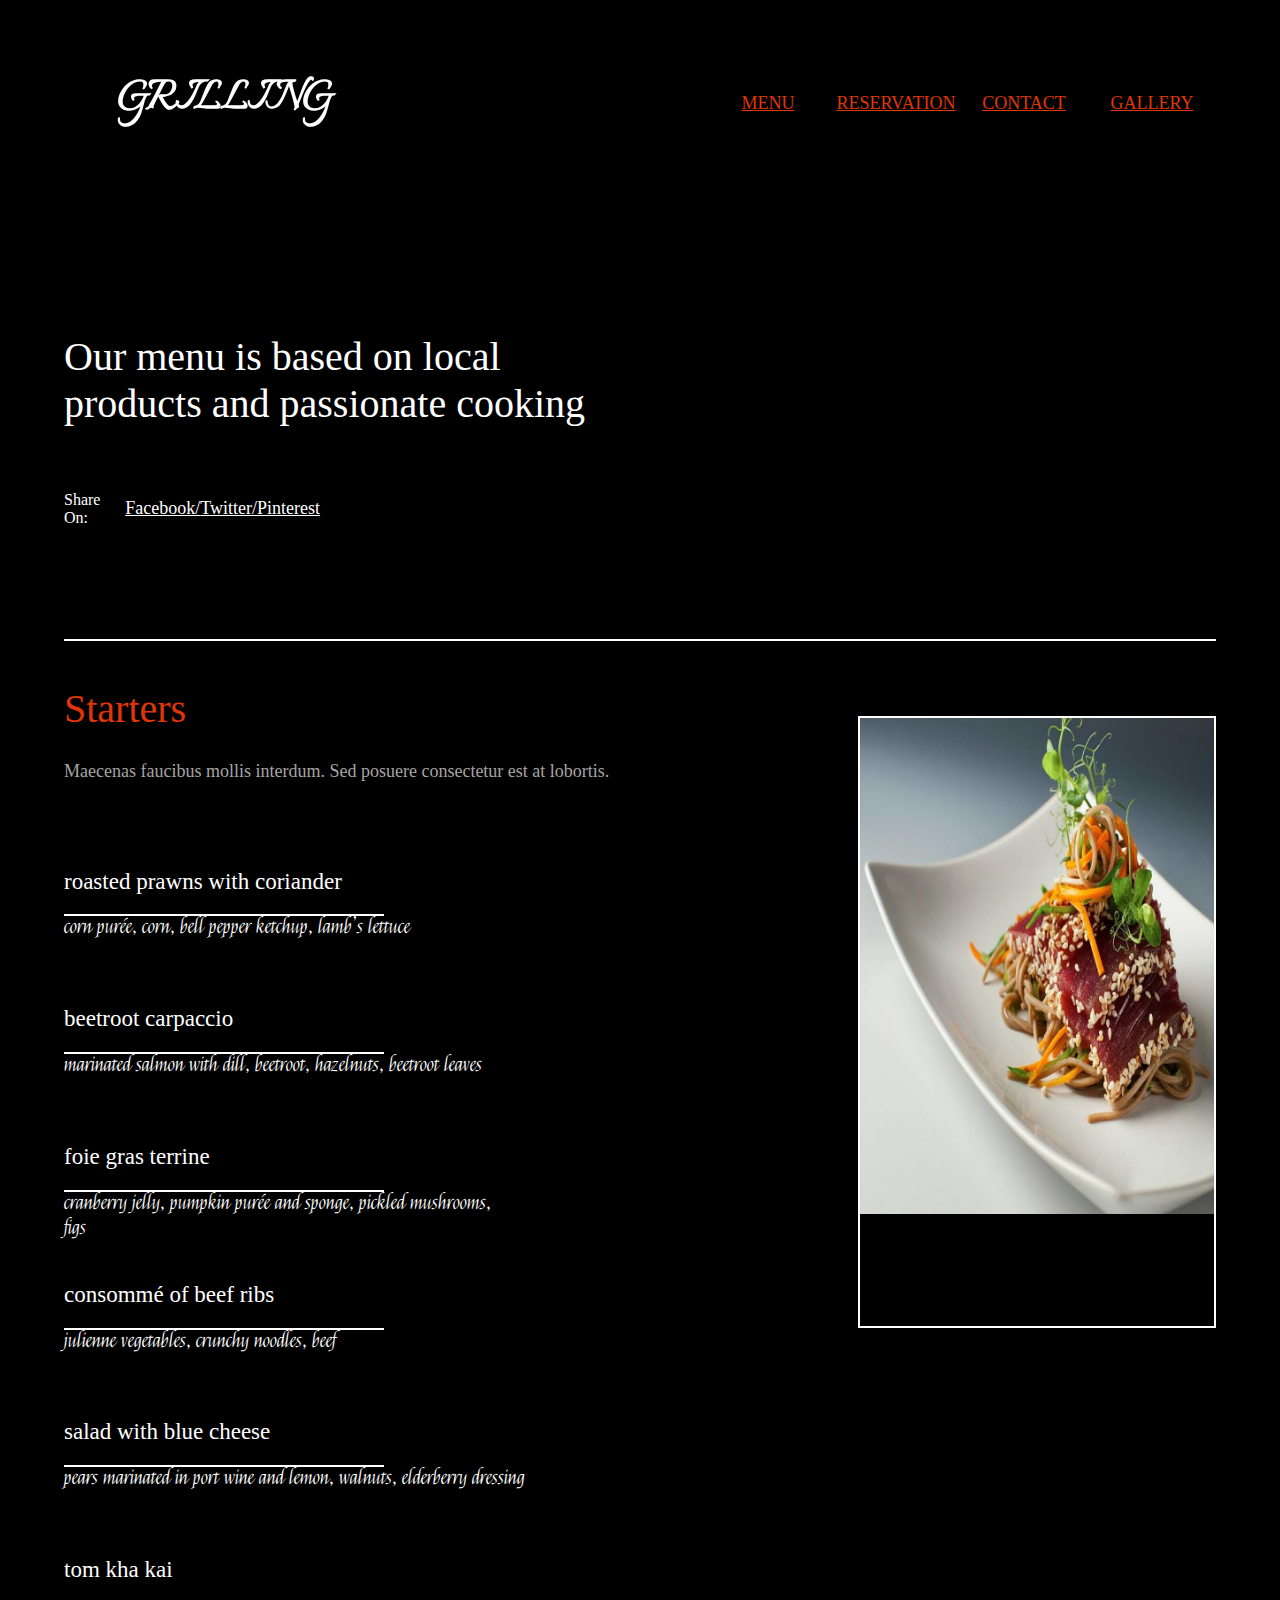
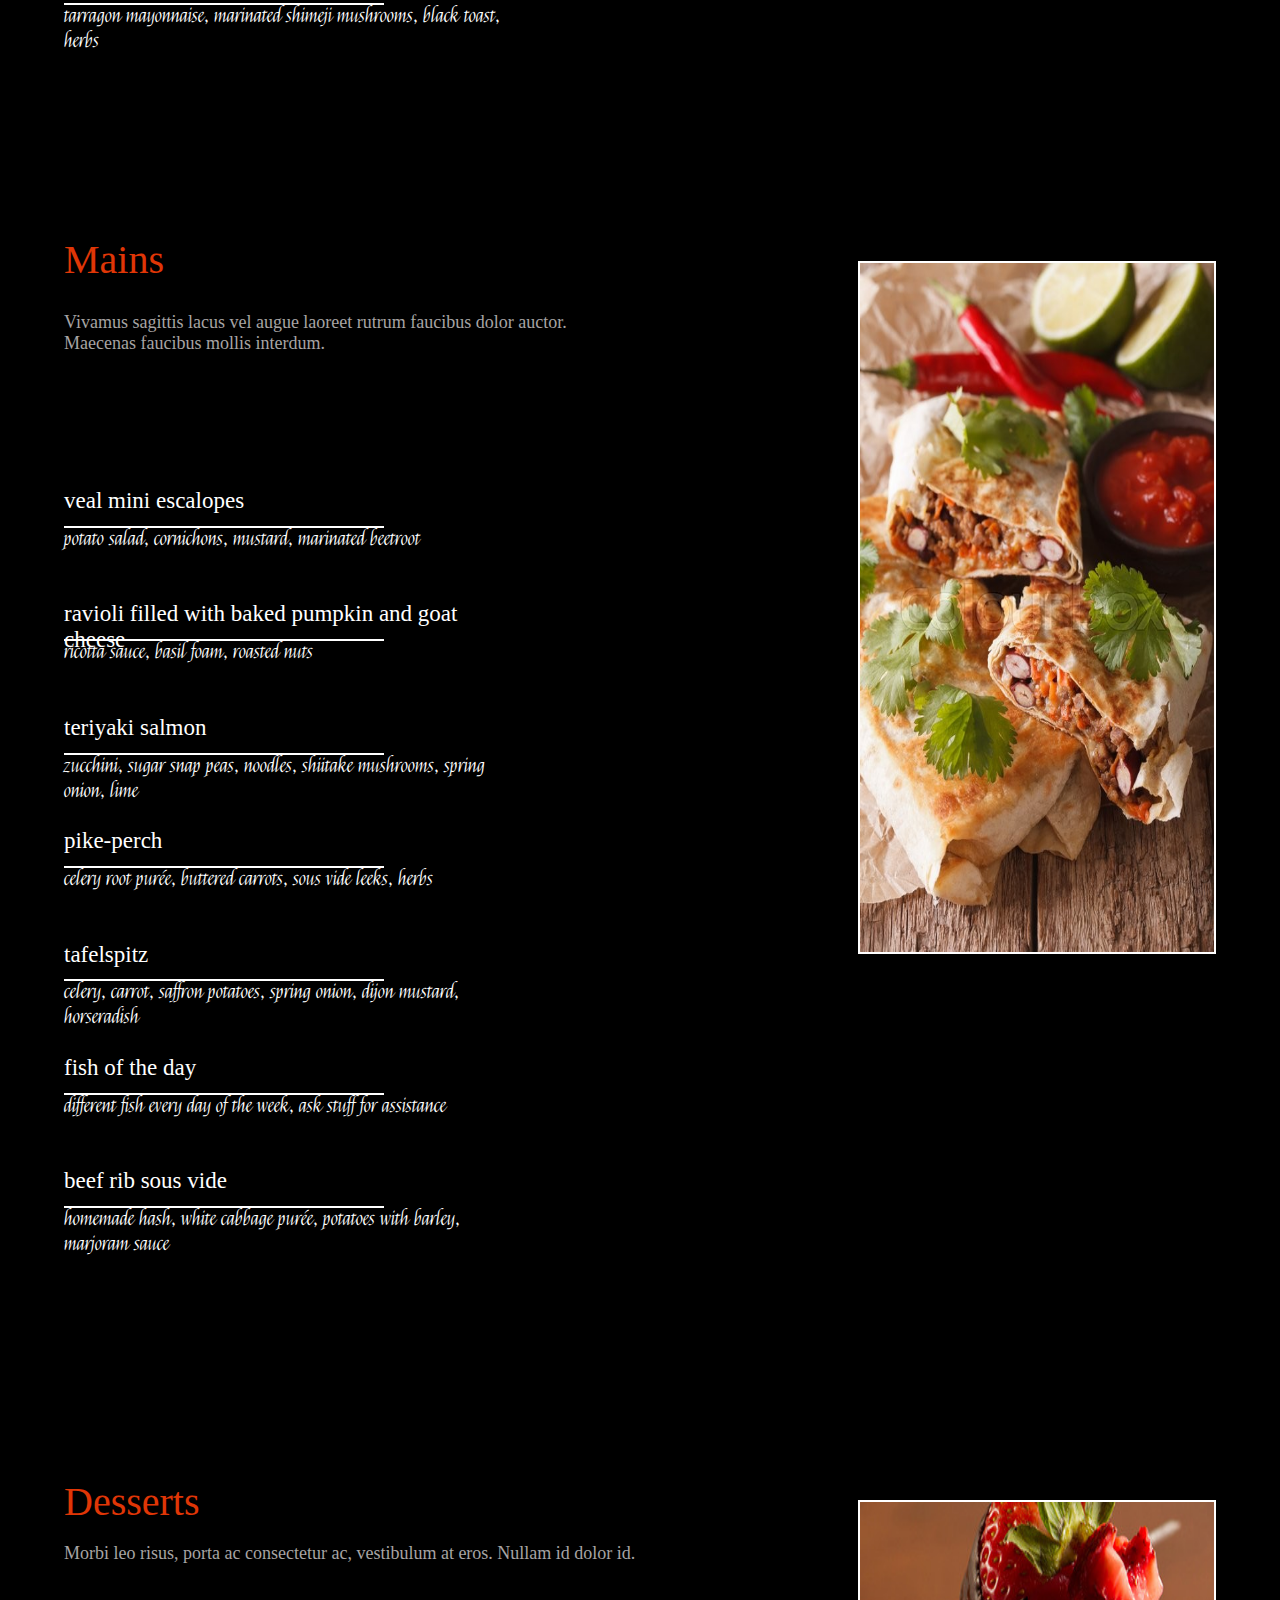
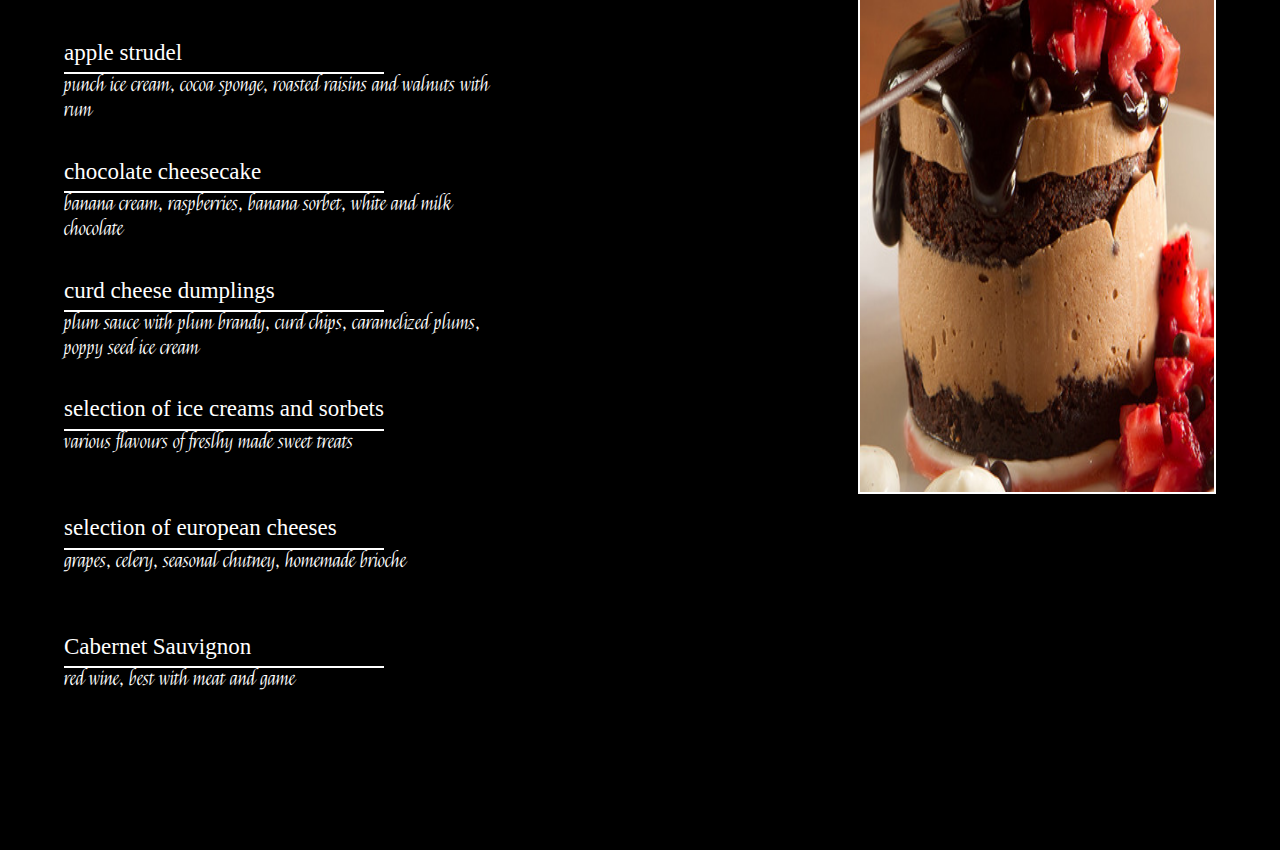
<file: menu.html>
<!DOCTYPE html>
<html lang="en">
<head>
    <meta charset="UTF-8">
    <meta name="viewport" content="width=device-width, initial-scale=1.0">
    <meta http-equiv="X-UA-Compatible" content="ie=edge">
    <!-- Start WOWSlider.com HEAD section -->
<link rel="stylesheet" type="text/css" href="engine1/style.css" />
<script type="text/javascript" src="engine1/jquery.js"></script>
<!-- End WOWSlider.com HEAD section -->

    <link href="https://fonts.googleapis.com/css?family=Alex+Brush|Emilys+Candy|Felipa|Italianno|Lakki+Reddy|Lato|Markazi+Text|Milonga|Miss+Fajardose|Pacifico|Quintessential|Roboto|Shrikhand|Tangerine|UnifrakturMaguntia" rel="stylesheet">
    <title>Document</title>
    <style>
      html,body{
           
           margin: 0px;
           padding: 0px;
           height: 100%;
          
       }
       *
       {
           box-sizing: border-box;
       }
     
       
   
    .block
    {
        width: 100%;
        height: 20%;
      /*  border: 2px solid red;*/
        position: relative;
        background-color: black;
    }
    .grill
       {
           width: 25%;
           height: 50%;
           border: 2px solid black;
           position: absolute; 
           top:30%;
           left: 5%;
           font-family: 'Italianno', cursive;
           display: flex;
           justify-content: center;
           align-items: center;
           font-size: 50px;
           color: white;
           z-index: 1000;
       }
       .menu
       {
           width: 10%;
           height: 25%;
          /* border: 2px solid white;*/
           position: absolute; 
           top:45%;
           right: 35%; 
           display: flex;
           justify-content: center;
           align-items: center;
           
       }
       .reservation
       {
           width: 10%;
           height: 25%;
          /* border: 2px solid white;*/
           position: absolute; 
           top:45%;
           right:25%; 
           display: flex;
           justify-content: center;
           align-items: center;
        
       }
       .contact
       {
           width: 10%;
           height: 25%;
          /* border: 2px solid white;*/
           position: absolute; 
           top:45%;
           right:15%; 
           display: flex;
           justify-content: center;
           align-items: center;
          
       }
       .galary
       {
           width: 10%;
           height: 25%;
         /*  border: 2px solid white;*/
           position: absolute; 
           top:45%;
           right:5%; 
           display: flex;
           justify-content: center;
           align-items: center;
          
       }
       a{
           color: rgb(224, 54,6);
           font-size: 18px;
           text-underline-position:auto;
       }
       .container2
    {
        
        width: 100%;
        height: 170%;
     /*   border: 2px solid red;*/
        position: relative;
        background-color: black;
       
        
    }
    .text1
    {
        width: 45%;
        height: 8%;
       /* border: 2px solid red;*/
        position: absolute;
        top: 10%;
        left: 5%;
        color: white;
        font-size: 40px;
        
    }
    .share
        {
            width: 20%;
            height: 3%;
            left: 5%;
         /*   border: 2px solid white;*/
           
            top: 20%;
            position: absolute;
            display: flex;
           justify-content: center;
            align-items: center;
            text-underline-position: auto;
            color: white;
      
            
        }
        .share>a{
            
            text-underline-position: below;
            color:white;
        
        }
        .line1
       {
           width: 90%;
           height: 0%;
           border:0.8px solid white;
           position: absolute;
           top: 30%;
           left: 5%;
       }
       .starters
       {
           width: 15%;
           height: 5%;
          /* border: 2px solid white;*/
           position: absolute;
           top: 33%;
           left: 5%;
           font-size: 40px;
           color: rgb(224, 54,6);
           
       }
       .s_text
       {
        width: 45%;
           height: 3%;
         /*  border: 2px solid white;*/
           position: absolute;
           top: 38%;
           left: 5%;
           font-size: 18px;
           color: rgb(167, 164, 164);
       }
       .slider1{
           width: 28%;
           height: 40%;
           border: 2px solid white;
           position: absolute;
           top: 35%;
           right:5%;
           transition: 2s;
           
       }
       .dish1
       {
           width: 25%;
           height: 3%;
          /* border: 2px solid red;*/
           position: absolute;
           top: 45%;
           left: 5%;
           font-size: 23px;
           color: white;
       }
       .line2
       {
        width: 25%;
           height: 0%;
           border: 0.8px solid white;
           position: absolute;
           top: 48%;
           left: 5%;
           color: white;
       }
       .in1
       {
           width: 35%;
           height: 3%;
         /*  border: 2px solid red;*/
           position: absolute;
           top: 48%;
           left: 5%;
           font-size: 20px;
           color: white;
           font-family: Felipa;
       }
       .dish2
       {
           width: 25%;
           height: 3%;
          /* border: 2px solid red;*/
           position: absolute;
           top: 54%;
           left: 5%;
           font-size: 23px;
           color: white;
       }
       .line3
       {
        width: 25%;
           height: 0%;
           border: 0.8px solid white;
           position: absolute;
           top: 57%;
           left: 5%;
           color: white;
       }
       .in2
       {
           width: 35%;
           height: 3%;
          /* border: 2px solid red;*/
           position: absolute;
           top: 57%;
           left: 5%;
           font-size: 20px;
           color: white;
           font-family: Felipa;
       }
       .dish3
       {
           width: 25%;
           height: 3%;
          /* border: 2px solid red;*/
           position: absolute;
           top: 63%;
           left: 5%;
           font-size: 23px;
           color: white;
       }
       .line4
       {
        width: 25%;
           height: 0%;
           border: 0.8px solid white;
           position: absolute;
           top: 66%;
           left: 5%;
           color: white;
       }
       .in3
       {
           width: 35%;
           height: 3%;
          /* border: 2px solid red;*/
           position: absolute;
           top: 66%;
           left: 5%;
           font-size: 20px;
           color: white;
           font-family: Felipa;
       }
       .dish4
       {
           width: 25%;
           height: 3%;
           /*border: 2px solid red;*/
           position: absolute;
           top: 72%;
           left: 5%;
           font-size: 23px;
           color: white;
       }
       .line5
       {
        width: 25%;
           height: 0%;
           border: 0.8px solid white;
           position: absolute;
           top: 75%;
           left: 5%;
           color: white;
       }
       .in4
       {
           width: 35%;
           height: 3%;
          /* border: 2px solid red;*/
           position: absolute;
           top: 75%;
           left: 5%;
           font-size: 20px;
           color: white;
           font-family: Felipa;
       }
       .dish5
       {
           width: 25%;
           height: 3%;
          /* border: 2px solid red;*/
           position: absolute;
           top: 81%;
           left: 5%;
           font-size: 23px;
           color: white;
       }
       .line6
       {
        width: 25%;
           height: 0%;
           border: 0.8px solid white;
           position: absolute;
           top: 84%;
           left: 5%;
           color: white;
       }
       .in5
       {
           width: 37%;
           height: 3%;
          /* border: 2px solid red;*/
           position: absolute;
           top: 84%;
           left: 5%;
           font-size: 20px;
           color: white;
           font-family: Felipa;
       }
       .dish6
       {
           width: 25%;
           height: 3%;
          /* border: 2px solid red;*/
           position: absolute;
           top: 90%;
           left: 5%;
           font-size: 23px;
           color: white;
       }
       .line7
       {
        width: 25%;
           height: 0%;
           border: 0.8px solid white;
           position: absolute;
           top: 93%;
           left: 5%;
           color: white;
       }
       .in6
       {
           width: 37%;
           height: 3%;
          /* border: 2px solid red;*/
           position: absolute;
           top: 93%;
           left: 5%;
           font-size: 20px;
           color: white;
           font-family: Felipa;
       }
       .container3
         {
            width: 100%;
           height: 140%;
         /*  border: 2px solid red;*/
           position: relative; 
           background-color: black;
         }
         .mains
       {
           width: 15%;
           height: 5%;
         /*  border: 2px solid white;*/
           position: absolute;
           top: 10%;
           left: 5%;
           font-size: 40px;
           color: rgb(224, 54,6);
          
           }
       .m_text
       {
        width: 45%;
           height: 5%;
          /* border: 2px solid white;*/
           position: absolute;
           top: 16%;
           left: 5%;
           font-size: 18px;
           color: rgb(167, 164, 164);
       }
       .slider2{
           width: 28%;
           height: 55%;
           border: 2px solid white;
           position: absolute;
           top: 12%;
           right:5%;
           transition: 2s;
           background-image: url('ax1.jpg');
           background-size: 100% 100%;
           
       }
       .item1
       {
           width: 25%;
           height: 3%;
          /* border: 2px solid red;*/
           position: absolute;
           top: 30%;
           left: 5%;
           font-size: 23px;
           color: white;
       }
       .break1
       {
        width: 25%;
           height: 0%;
           border: 0.8px solid white;
           position: absolute;
           top: 33%;
           left: 5%;
           color: white;
       }
       .set1
       {
           width: 35%;
           height: 3%;
         /*  border: 2px solid red;*/
           position: absolute;
           top: 33%;
           left: 5%;
           font-size: 20px;
           color: white;
           font-family: Felipa;
       }
       .item2
       {
           width: 32%;
           height: 3%;
          /* border: 2px solid red;*/
           position: absolute;
           top: 39%;
           left: 5%;
           font-size: 23px;
           color: white;
       }
       .break2
       {
        width: 25%;
           height: 0%;
           border: 0.8px solid white;
           position: absolute;
           top: 42%;
           left: 5%;
           color: white;
       }
       .set2
       {
           width: 35%;
           height: 3%;
         /*  border: 2px solid red;*/
           position: absolute;
           top: 42%;
           left: 5%;
           font-size: 20px;
           color: white;
           font-family: Felipa;
       }
       .item3
       {
           width: 28%;
           height: 3%;
          /* border: 2px solid red;*/
           position: absolute;
           top: 48%;
           left: 5%;
           font-size: 23px;
           color: white;
       }
       .break3
       {
        width: 25%;
           height: 0%;
           border: 0.8px solid white;
           position: absolute;
           top: 51%;
           left: 5%;
           color: white;
       }
       .set3
       {
           width: 35%;
           height: 3%;
         /*  border: 2px solid red;*/
           position: absolute;
           top: 51%;
           left: 5%;
           font-size: 20px;
           color: white;
           font-family: Felipa;
       }
       .item4
       {
           width: 28%;
           height: 3%;
          /* border: 2px solid red;*/
           position: absolute;
           top: 57%;
           left: 5%;
           font-size: 23px;
           color: white;
       }
       .break4
       {
        width: 25%;
           height: 0%;
           border: 0.8px solid white;
           position: absolute;
           top: 60%;
           left: 5%;
           color: white;
       }
       .set4
       {
           width: 35%;
           height: 3%;
         /*  border: 2px solid red;*/
           position: absolute;
           top: 60%;
           left: 5%;
           font-size: 20px;
           color: white;
           font-family: Felipa;
       }
       .item5
       {
           width: 28%;
           height: 3%;
          /* border: 2px solid red;*/
           position: absolute;
           top: 66%;
           left: 5%;
           font-size: 23px;
           color: white;
       }
       .break5
       {
        width: 25%;
           height: 0%;
           border: 0.8px solid white;
           position: absolute;
           top: 69%;
           left: 5%;
           color: white;
       }
       .set5
       {
           width: 35%;
           height: 3%;
         /*  border: 2px solid red;*/
           position: absolute;
           top: 69%;
           left: 5%;
           font-size: 20px;
           color: white;
           font-family: Felipa;
       }
       .item6
       {
           width: 28%;
           height: 3%;
          /* border: 2px solid red;*/
           position: absolute;
           top: 75%;
           left: 5%;
           font-size: 23px;
           color: white;
       }
       .break6
       {
        width: 25%;
           height: 0%;
           border: 0.8px solid white;
           position: absolute;
           top: 78%;
           left: 5%;
           color: white;
       }
       .set6
       {
           width: 35%;
           height: 3%;
         /*  border: 2px solid red;*/
           position: absolute;
           top: 78%;
           left: 5%;
           font-size: 20px;
           color: white;
           font-family: Felipa;
       }
       .item7
       {
           width: 28%;
           height: 3%;
          /* border: 2px solid red;*/
           position: absolute;
           top: 84%;
           left: 5%;
           font-size: 23px;
           color: white;
       }
       .break7
       {
        width: 25%;
           height: 0%;
           border: 0.8px solid white;
           position: absolute;
           top: 87%;
           left: 5%;
           color: white;
       }
       .set7
       {
           width: 35%;
           height: 3%;
         /*  border: 2px solid red;*/
           position: absolute;
           top: 87%;
           left: 5%;
           font-size: 20px;
           color: white;
           font-family: Felipa;
       }
       .container4
         {
            width: 100%;
           height: 120%;
         /*  border: 2px solid red;*/
           position: relative; 
           background-color: black;
         }
         .desert
       {
           width: 15%;
           height: 5%;
          /* border: 2px solid white;*/
           position: absolute;
           top: 10%;
           left: 5%;
           font-size: 40px;
           color: rgb(224, 54,6);
          
           }
       .d_text
       {
        width: 45%;
           height: 5%;
           /*border: 2px solid white;*/
           position: absolute;
           top: 16%;
           left: 5%;
           font-size: 18px;
           color: rgb(167, 164, 164);
       }
       .slider3{
           width: 28%;
           height: 55%;
           border: 2px solid white;
           position: absolute;
           top: 12%;
           right:5%;
           transition: 2s;
           background-image: url('ice3.jpg');
           background-size: 100% 100%;
           
       }
       .cake1
       {
           width: 25%;
           height: 3%;
          /* border: 2px solid red;*/
           position: absolute;
           top: 25%;
           left: 5%;
           font-size: 23px;
           color: white;
       }
       .end1
       {
        width: 25%;
           height: 0%;
           border: 0.8px solid white;
           position: absolute;
           top: 28%;
           left: 5%;
           color: white;
       }
       .serve1
       {
           width: 35%;
           height: 3%;
         /*  border: 2px solid red;*/
           position: absolute;
           top: 28%;
           left: 5%;
           font-size: 20px;
           color: white;
           font-family: Felipa;
       }
       .cake2
       {
           width: 25%;
           height: 3%;
          /* border: 2px solid red;*/
           position: absolute;
           top: 36%;
           left: 5%;
           font-size: 23px;
           color: white;
       }
       .end2
       {
        width: 25%;
           height: 0%;
           border: 0.8px solid white;
           position: absolute;
           top: 39%;
           left: 5%;
           color: white;
       }
       .serve2
       {
           width: 35%;
           height: 3%;
         /*  border: 2px solid red;*/
           position: absolute;
           top: 39%;
           left: 5%;
           font-size: 20px;
           color: white;
           font-family: Felipa;
       }
       .cake3
       {
           width: 25%;
           height: 3%;
          /* border: 2px solid red;*/
           position: absolute;
           top: 47%;
           left: 5%;
           font-size: 23px;
           color: white;
       }
       .end3
       {
        width: 25%;
           height: 0%;
           border: 0.8px solid white;
           position: absolute;
           top: 50%;
           left: 5%;
           color: white;
       }
       .serve3
       {
           width: 35%;
           height: 3%;
         /*  border: 2px solid red;*/
           position: absolute;
           top: 50%;
           left: 5%;
           font-size: 20px;
           color: white;
           font-family: Felipa;
       }
       .cake4
       {
           width: 25%;
           height: 3%;
          /* border: 2px solid red;*/
           position: absolute;
           top: 58%;
           left: 5%;
           font-size: 23px;
           color: white;
       }
       .end4
       {
        width: 25%;
           height: 0%;
           border: 0.8px solid white;
           position: absolute;
           top: 61%;
           left: 5%;
           color: white;
       }
       .serve4
       {
           width: 35%;
           height: 3%;
         /*  border: 2px solid red;*/
           position: absolute;
           top: 61%;
           left: 5%;
           font-size: 20px;
           color: white;
           font-family: Felipa;
       }
       .cake5
       {
           width: 25%;
           height: 3%;
          /* border: 2px solid red;*/
           position: absolute;
           top: 69%;
           left: 5%;
           font-size: 23px;
           color: white;
       }
       .end5
       {
        width: 25%;
           height: 0%;
           border: 0.8px solid white;
           position: absolute;
           top: 72%;
           left: 5%;
           color: white;
       }
       .serve5
       {
           width: 35%;
           height: 3%;
         /*  border: 2px solid red;*/
           position: absolute;
           top: 72%;
           left: 5%;
           font-size: 20px;
           color: white;
           font-family: Felipa;
       }
       .cake6
       {
           width: 25%;
           height: 3%;
          /* border: 2px solid red;*/
           position: absolute;
           top: 80%;
           left: 5%;
           font-size: 23px;
           color: white;
       }
       .end6
       {
        width: 25%;
           height: 0%;
           border: 0.8px solid white;
           position: absolute;
           top: 83%;
           left: 5%;
           color: white;
       }
       .serve6
       {
           width: 35%;
           height: 3%;
         /*  border: 2px solid red;*/
           position: absolute;
           top: 83%;
           left: 5%;
           font-size: 20px;
           color: white;
           font-family: Felipa;
       }
         
 </style>
</head>
<body>
    <div class="block">
        <div class="grill"><b>GRILLING</b></div>
        <div class="menu"><a href="menu.html">MENU</a></div>
        <div class="reservation"><a href="reservation.html">RESERVATION</a></div>
        <div class="contact"><a href="open.html">CONTACT</a></div>
        <div class="galary"><a href="gallery/gallery.html">GALLERY</a></div>
    </div> 
    <div class="container2">
            <div class="dish1"><span>roasted prawns with coriander  </span></div>
            <div class="line2"></div>
            <div class="in1">corn purée, corn, bell pepper ketchup, lamb’s lettuce</div>
            <div class="dish2"><span>beetroot carpaccio</span></div>
            <div class="line3"></div>
            <div class="in2">marinated salmon with dill, beetroot, hazelnuts, beetroot leaves</div>
            <div class="dish3"><span>foie gras terrine</span></div>
            <div class="line4"></div>
            <div class="in3">cranberry jelly, pumpkin purée and sponge, pickled mushrooms, figs</div>
            <div class="dish4"><span>consommé of beef ribs</span></div>
            <div class="line5"></div>
            <div class="in4">julienne vegetables, crunchy noodles, beef</div>
            <div class="dish5"><span>salad with blue cheese</span></div>
            <div class="line6"></div>
            <div class="in5">pears marinated in port wine and lemon, walnuts,  elderberry dressing</div>
            <div class="dish6"><span>tom kha kai</span></div>
            <div class="line7"></div>
            <div class="in6">tarragon mayonnaise, marinated shimeji mushrooms, black toast, herbs</div>
        <div class="text1">Our menu is based on local products and passionate cooking</div>
            <div class="share">Share On:<a href="https://www.facebook.com/">Facebook/ </a>
        <a href="https://twitter.com/">Twitter/ </a><a href="https://in.pinterest.com/">Pinterest</a></div>
        <div class="line1"></div>
         <div class="starters">Starters</div>
    <div class="s_text">Maecenas faucibus mollis interdum. Sed posuere consectetur est at lobortis.</div>
    <div class="slider1">
         <!-- Start WOWSlider.com BODY section -->
<div id="wowslider-container1">
        <div class="ws_images"><ul>
                <li><img src="data1/images/a.jpg" alt="a" title="a" id="wows1_0"/></li>
                <li><img src="data1/images/b.jpg" alt="b" title="b" id="wows1_1"/></li>
                <li><img src="data1/images/c.jpg" alt="c" title="c" id="wows1_2"/></li>
                <li><img src="data1/images/d.jpg" alt="d" title="d" id="wows1_3"/></li>
                <li><a href="http://wowslider.net"><img src="data1/images/g.jpg" alt="css image slider" title="g" id="wows1_4"/></a></li>
                <li><img src="data1/images/tarttare.jpg" alt="tarttare" title="tarttare" id="wows1_5"/></li>
            </ul></div>
        <div class="ws_script" style="position:absolute;left:-99%"><a href="http://wowslider.net">jquery carousel</a> by WOWSlider.com v8.8</div>
        <div class="ws_shadow"></div>
        </div>	
        <script type="text/javascript" src="engine1/wowslider.js"></script>
        <script type="text/javascript" src="engine1/script.js"></script>
        <!-- End WOWSlider.com BODY section -->
    </div>
    </div>
    <div class="container3">
            <div class="mains">Mains</div>
            <div class="m_text">Vivamus sagittis lacus vel augue laoreet rutrum faucibus dolor auctor. 
                Maecenas faucibus mollis interdum.</div>
                <div class="item1">veal mini escalopes</div>
                <div class="break1"></div>
                <div class="set1">potato salad, cornichons, mustard, marinated beetroot</div>
                <div class="item2">ravioli filled with baked pumpkin and goat cheese</div>
                <div class="break2"></div>
                <div class="set2">ricotta sauce, basil foam, roasted nuts</div>
                <div class="item3">teriyaki salmon</div>
                <div class="break3"></div>
                <div class="set3">zucchini, sugar snap peas, noodles, shiitake mushrooms, spring onion, lime</div>
                <div class="item4">pike-perch</div>
                <div class="break4"></div>
                <div class="set4">celery root purée, buttered carrots, sous vide leeks, herbs</div>
                <div class="item5">tafelspitz</div>
                <div class="break5"></div>
                <div class="set5">celery, carrot, saffron potatoes, spring onion, dijon mustard, horseradish</div>
                <div class="item6">fish of the day</div>
                <div class="break6"></div>
                <div class="set6">different fish every day of the week, ask stuff for assistance</div>
                <div class="item7">beef rib sous vide</div>
                <div class="break7"></div>
                <div class="set7">homemade hash, white cabbage purée, potatoes with barley, marjoram sauce</div>
            <div class="slider2"></div>
              
    </div>
    <div class="container4">
        <div class="desert">Desserts</div>
        <div class="d_text">Morbi leo risus, porta ac consectetur ac, vestibulum at eros. Nullam id dolor id.</div>
        <div class="cake1">apple strudel</div>
        <div class="end1"></div>
        <div class="serve1">punch ice cream, cocoa sponge, roasted raisins and walnuts with rum</div>

        <div class="cake2">chocolate cheesecake</div>
        <div class="end2"></div>
        <div class="serve2">banana cream, raspberries, banana sorbet, white and milk chocolate</div>

        <div class="cake3">curd cheese dumplings</div>
        <div class="end3"></div>
        <div class="serve3">plum sauce with plum brandy, curd chips, caramelized plums, poppy seed ice cream</div>

        <div class="cake4">selection of ice creams and sorbets</div>
        <div class="end4"></div>
        <div class="serve4">various flavours of freslhy made sweet treats</div>

        <div class="cake5">selection of european cheeses</div>
        <div class="end5"></div>
        <div class="serve5">grapes, celery, seasonal chutney, homemade brioche</div>

        <div class="cake6">Cabernet Sauvignon</div>
        <div class="end6"></div>
        <div class="serve6">red wine, best with meat and game</div>
        <div class="slider3"></div>
    </div>
</body>
</html>
</file>
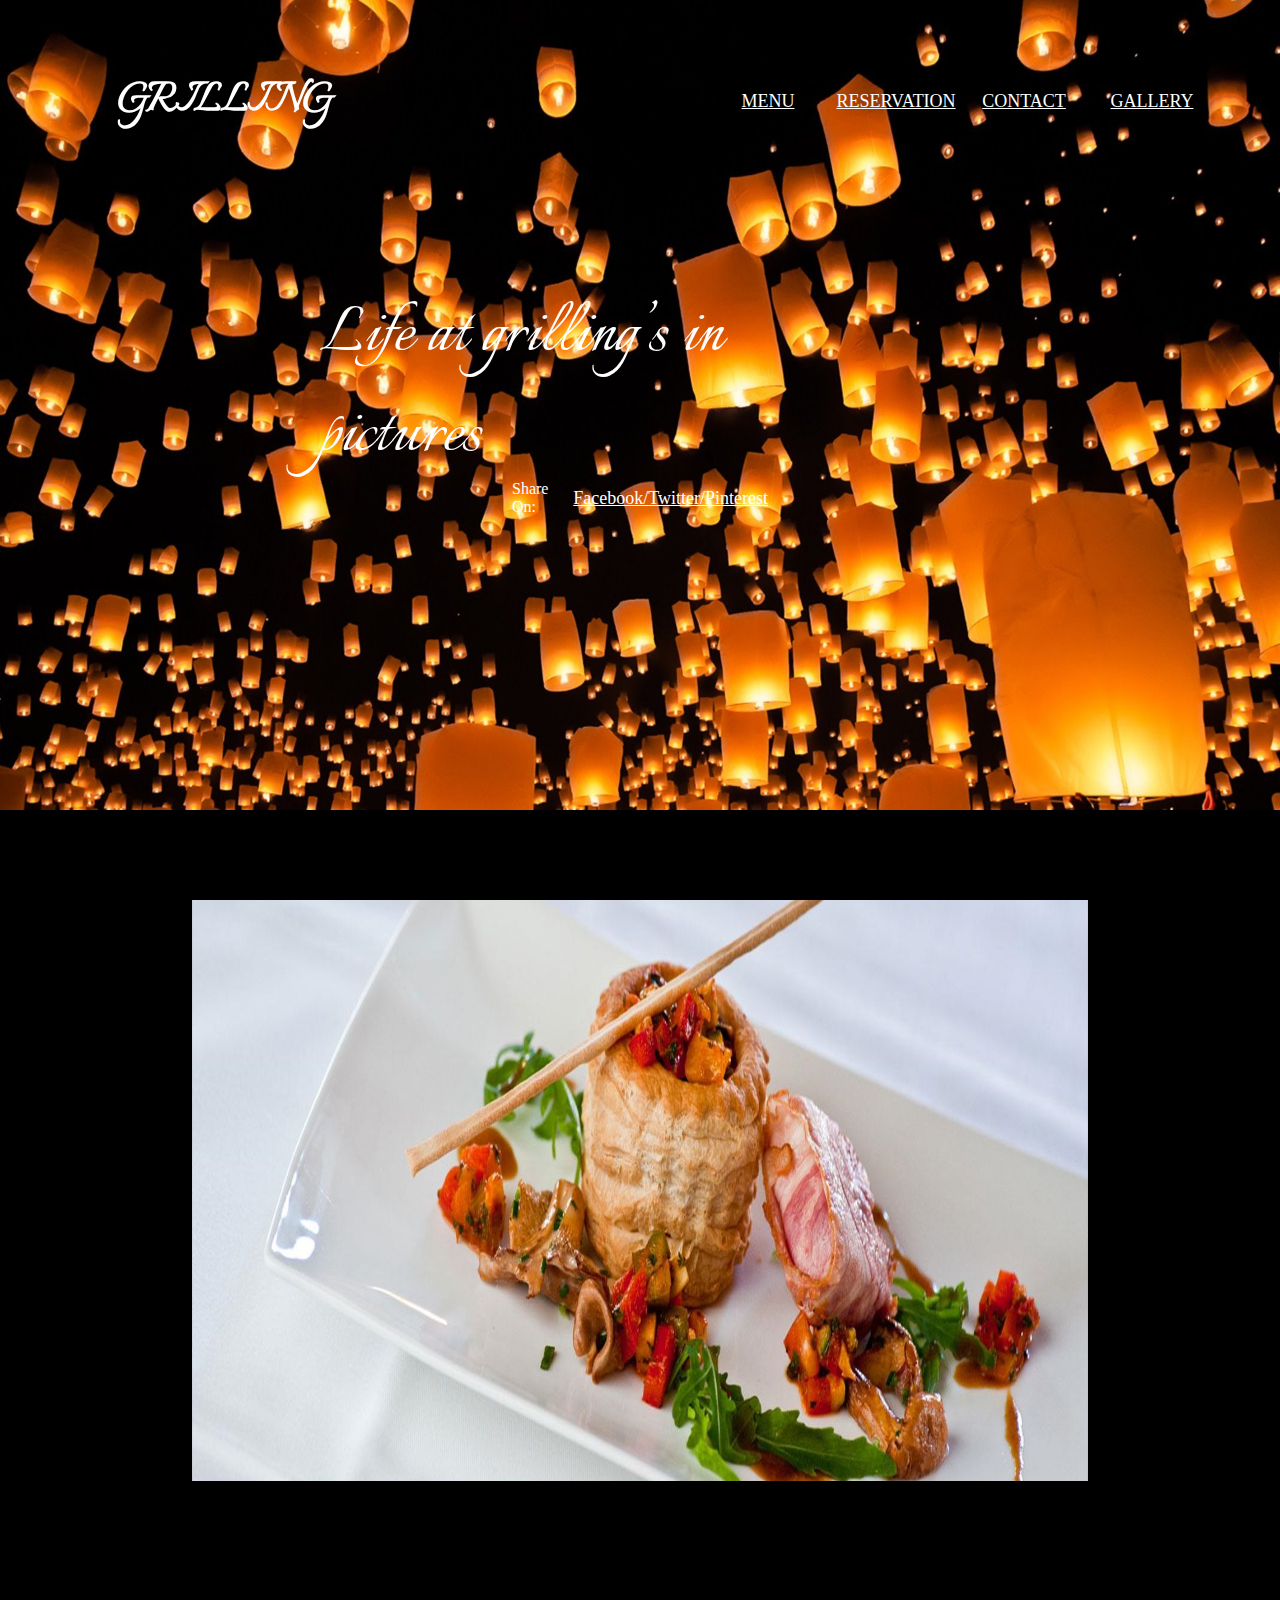
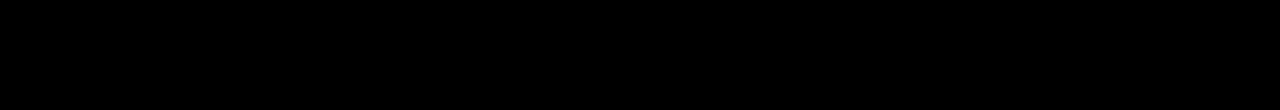
<file: gallery/gallery.html>
<!DOCTYPE html>
<html lang="en">
<head>
    <meta charset="UTF-8">
    <meta name="viewport" content="width=device-width, initial-scale=1.0">
    <meta http-equiv="X-UA-Compatible" content="ie=edge">
   <!-- Start WOWSlider.com HEAD section -->
<link rel="stylesheet" type="text/css" href="engine1/style.css" />
<script type="text/javascript" src="engine1/jquery.js"></script>
<!-- End WOWSlider.com HEAD section -->
    <link href="https://fonts.googleapis.com/css?family=Alex+Brush|Emilys+Candy|Felipa|Italianno|Lakki+Reddy|Lato|Markazi+Text|Milonga|Miss+Fajardose|Pacifico|Quintessential|Roboto|Shrikhand|Tangerine|UnifrakturMaguntia" rel="stylesheet">
    <title>Document</title>
    <style> 
            html,body{
              
                  margin: 0px;
                  padding: 0px;
              }
              *
              {
                  box-sizing: border-box;
              }
              .container1
              {
                  width: 100%;
                  height: 90vh;
                /*  border: 2px solid red;*/
                  position: relative;
                 background-image: url('light_night.jpg');
                 background-size: 100% 100%;
                
          
              }
              .grill
          {
              width: 25%;
              height: 25%;
             /* border: 2px solid black;*/
              position: absolute; 
              top:0%;
              left: 5%;
              font-family: 'Italianno', cursive;
              display: flex;
              justify-content: center;
              align-items: center;
              font-size: 50px;
              color: white;
          }
          .menu
          {
              width: 10%;
              height: 25%;
             /* border: 2px solid white;*/
              position: absolute; 
              top:0%;
              right: 35%; 
              display: flex;
              justify-content: center;
              align-items: center;
              
          }
          .reservation
          {
              width: 10%;
              height: 25%;
             /* border: 2px solid white;*/
              position: absolute; 
              top:0%;
              right:25%; 
              display: flex;
              justify-content: center;
              align-items: center;
           
          }
          .contact
          {
              width: 10%;
              height: 25%;
             /* border: 2px solid white;*/
              position: absolute; 
              top:0%;
              right:15%; 
              display: flex;
              justify-content: center;
              align-items: center;
             
          }
          .galary
          {
              width: 10%;
              height: 25%;
            /*  border: 2px solid white;*/
              position: absolute; 
              top:0%;
              right:5%; 
              display: flex;
              justify-content: center;
              align-items: center;
             
          }
          a{
              color:white;
              font-size: 18px;
              text-underline-position:auto;
          }
          .event
          {
              width: 45%;
              height: 25%;
            /* border: 2px solid white;*/
              position: absolute; 
              top:35%;
              right:30%; 
              display: flex;
              justify-content: center;
              align-items: center;
              font-family: 'Italianno', cursive;
              color: white;
              font-size: 80px;
            
          }
          .share
              {
                  width: 20%;
                  height: 3%;
                  left: 50%;
                /*  border: 2px solid black;*/
                  transform: translateX(-50%);
                  top: 60%;
                  position: absolute;
                  display: flex;
              justify-content: center;
              align-items: center;
              text-underline-position: auto;
              color: white;
            
                  
              }
              .share>a{
                  
                  text-underline-position: below;
                  color:white;
              
              }
              .container2
              {
                width: 100%;
                  height: 100vh;
                 /* border: 2px solid red;*/
                  position: relative;
                  display: flex;
                  justify-content: center;
                  align-items: center;
                  background-color: black;
               
              }
              .slide
              {
                  width: 70%;
                  height: 80%;
                  position: absolute;
                 /* border: 2px solid red;*/
                 
              }
              </style>
</head>
<body>
        
    <div class="container1">
        <div class="grill"><b>GRILLING</b></div>
         <div class="menu"><a href="website/menu.html">MENU</a></div>
        <div class="reservation"><a href="website/reservation.html">RESERVATION</a></div>
        <div class="contact"><a href="">CONTACT</a></div>
        <div class="galary"><a href="gallery.html">GALLERY</a></div>
         <div class="event">Life at grilling’s in pictures</div>
        <div class="share">Share On:<a href="https://www.facebook.com/">Facebook/ </a>
         <a href="https://twitter.com/">Twitter/ </a><a href="https://in.pinterest.com/">Pinterest</a></div>
                                        
         </div> 

         <div class="container2">
             <div class="slide">
             <!-- Start WOWSlider.com BODY section -->
<div id="wowslider-container1">
        <div class="ws_images"><ul>
                <li><img src="data1/images/d.jpg" alt="d" title="d" id="wows1_0"/></li>
                <li><img src="data1/images/h.jpg" alt="h" title="h" id="wows1_1"/></li>
                <li><img src="data1/images/j.jpg" alt="j" title="j" id="wows1_2"/></li>
                <li><img src="data1/images/k.jpg" alt="k" title="k" id="wows1_3"/></li>
                <li><img src="data1/images/l.jpg" alt="l" title="l" id="wows1_4"/></li>
                <li><img src="data1/images/m.jpg" alt="m" title="m" id="wows1_5"/></li>
                <li><img src="data1/images/n.jpg" alt="n" title="n" id="wows1_6"/></li>
                <li><img src="data1/images/o.jpg" alt="o" title="o" id="wows1_7"/></li>
                <li><a href="http://wowslider.net"><img src="data1/images/p.jpg" alt="bootstrap slider" title="p" id="wows1_8"/></a></li>
                <li><img src="data1/images/q.jpg" alt="q" title="q" id="wows1_9"/></li>
            </ul></div>
        <div class="ws_script" style="position:absolute;left:-99%"><a href="http://wowslider.net">jquery slideshow</a> by WOWSlider.com v8.8</div>
        <div class="ws_shadow"></div>
        </div>	
        <script type="text/javascript" src="engine1/wowslider.js"></script>
        <script type="text/javascript" src="engine1/script.js"></script>
        <!-- End WOWSlider.com BODY section -->
             </div>
         </div>
</body>
</html>
</file>
<file: engine1/style.css>
/*
 *	generated by WOW Slider 8.8
 *	template Convex
 */
@import url(https://fonts.googleapis.com/css?family=Gurajada&subset=latin,telugu);
@font-face {
  font-family: 'ws-ctrl-convex';
  src: url('ws-ctrl-convex.eot');
  src: url('ws-ctrl-convex.eot#iefix') format('embedded-opentype'),
       url('ws-ctrl-convex.svg#ws-ctrl-convex') format('svg');
  font-weight: normal;
  font-style: normal;
}
@font-face {
  font-family: 'ws-ctrl-convex';
  src: url('[data-uri]') format('woff'),
       url('[data-uri]') format('truetype');
}
#wowslider-container1 { 
	display: table;
	zoom: 1; 
	position: relative;
	width: 100%;
	max-width: 100%;
	max-height:496px;
	margin:0px auto 0px;
	z-index:90;
	text-align:left; /* reset align=center */
	font-size: 10px;
	text-shadow: none; /* fix some user styles */

	/* reset box-sizing (to boostrap friendly) */
	-webkit-box-sizing: content-box;
	-moz-box-sizing: content-box;
	box-sizing: content-box; 
}
* html #wowslider-container1{ width:255px }
#wowslider-container1 .ws_images ul{
	position:relative;
	width: 10000%; 
	height:100%;
	left:0;
	list-style:none;
	margin:0;
	padding:0;
	border-spacing:0;
	overflow: visible;
	/*table-layout:fixed;*/
}
#wowslider-container1 .ws_images ul li{
	position: relative;
	width:1%;
	height:100%;
	line-height:0; /*opera*/
	overflow: hidden;
	float:left;
	/*font-size:0;*/
	padding:0 0 0 0 !important;
	margin:0 0 0 0 !important;
}

#wowslider-container1 .ws_images{
	position: relative;
	left:0;
	top:0;
	height:100%;
	max-height:496px;
	max-width: 100%;
	vertical-align: top;
	border:none;
	overflow: hidden;
}
#wowslider-container1 .ws_images ul a{
	width:100%;
	height:100%;
	max-height:496px;
	display:block;
	color:transparent;
}
#wowslider-container1 img{
	max-width: none !important;
}
#wowslider-container1 .ws_images .ws_list img,
#wowslider-container1 .ws_images > div > img{
	width:100%;
	border:none 0;
	max-width: none;
	padding:0;
	margin:0;
}
#wowslider-container1 .ws_images > div > img {
	max-height:496px;
}

#wowslider-container1 .ws_images iframe {
	position: absolute;
	z-index: -1;
}

#wowslider-container1 .ws-title > div {
	display: inline-block !important;
}

#wowslider-container1 a{ 
	text-decoration: none; 
	outline: none; 
	border: none; 
}

#wowslider-container1  .ws_bullets { 
	float: left;
	position:absolute;
	z-index:70;
}
#wowslider-container1  .ws_bullets div{
	position:relative;
	float:left;
	font-size: 0px;
}
/* compatibility with Joomla styles */
#wowslider-container1  .ws_bullets a {
	line-height: 0;
}

#wowslider-container1  .ws_script{
	display:none;
}
#wowslider-container1 sound, 
#wowslider-container1 object{
	position:absolute;
}

/* prevent some of users reset styles */
#wowslider-container1 .ws_effect {
	position: static;
	width: 100%;
	height: 100%;
}

#wowslider-container1 .ws_photoItem {
	border: 2em solid #fff;
	margin-left: -2em;
	margin-top: -2em;
}
#wowslider-container1 .ws_cube_side {
	background: #A6A5A9;
}


#wowslider-container1.ws_gestures {
	cursor: -webkit-grab;
	cursor: -moz-grab;
	cursor: url("[data-uri]"), move;
}
#wowslider-container1.ws_gestures.ws_grabbing {
	cursor: -webkit-grabbing;
	cursor: -moz-grabbing;
	cursor: url("[data-uri]"), move;
}

/* hide controls when video start play */
#wowslider-container1.ws_video_playing .ws_bullets,
#wowslider-container1.ws_video_playing .ws_fullscreen,
#wowslider-container1.ws_video_playing .ws_next,
#wowslider-container1.ws_video_playing .ws_prev {
	display: none;
}


/* youtube/vimeo buttons */
#wowslider-container1 .ws_video_btn {
	position: absolute;
	display: none;
	cursor: pointer;
	top: 0;
	left: 0;
	width: 100%;
	height: 100%;
	z-index: 55;
}
#wowslider-container1 .ws_video_btn.ws_youtube,
#wowslider-container1 .ws_video_btn.ws_vimeo {
	display: block;
}
#wowslider-container1 .ws_video_btn div {
	position: absolute;
	background-image: url(./playvideo.png);
	background-size: 200%;
	top: 50%;
	left: 50%;
	width: 7em;
	height: 5em;
	margin-left: -3.5em;
	margin-top: -2.5em;
}
#wowslider-container1 .ws_video_btn.ws_youtube div {
	background-position: 0 0;
}
#wowslider-container1 .ws_video_btn.ws_youtube:hover div {
	background-position: 100% 0;
}
#wowslider-container1 .ws_video_btn.ws_vimeo div {
	background-position: 0 100%;
}
#wowslider-container1 .ws_video_btn.ws_vimeo:hover div {
	background-position: 100% 100%;
}

#wowslider-container1 .ws_playpause.ws_hide {
	display: none !important;
}
/* bullets */
#wowslider-container1  .ws_bullets { 
	padding: 0px; 
}
#wowslider-container1 .ws_bullets a { 
	position:relative;
	display: inline-block;
	width: 0;
	margin: 3px 5px;
	padding: 8px;	

	-webkit-perspective: 80px;
	perspective: 80px;
} 
#wowslider-container1 .ws_bullets a > span {
	position:absolute;
	display: block;
	top:0;
	right: 0;
	height:100%;
	width:100%;
	-webkit-transform-style: preserve-3d;
	transform-style: preserve-3d;

	-webkit-transition: -webkit-transform 0.5s ease;
  	transition: -webkit-transform 0.5s ease, transform 0.5s ease;
}

#wowslider-container1 .ws_bullets a > span:before,
#wowslider-container1 .ws_bullets a > span:after {
	content: '';
	display: block;
	height:100%;
	background: #54acd2;

  	-webkit-transform: rotateX(-90deg) translateZ(-8px) translateY(8px);
  	transform: rotateX(-90deg) translateZ(-8px) translateY(8px);
}
#wowslider-container1 .ws_bullets a > span:after {
	position: absolute;
	top: 0;
	left: 0;
	width: 100%;
	height: 100%;
  	background: #1A2223;
  	-webkit-transform: rotateX(0deg);
  	transform: rotateX(0deg);
}

#wowslider-container1 .ws_bullets a.ws_overbull > span,
#wowslider-container1 .ws_bullets a.ws_selbull > span {
    -webkit-transform: rotateX(-90deg) translateZ(8px) translateY(8px);
    transform: rotateX(-90deg) translateZ(8px) translateY(8px);
}




/* play/pause, arrows */
#wowslider-container1 a.ws_next,
#wowslider-container1 a.ws_prev,
#wowslider-container1 .ws_playpause {
	position:absolute;
	font: 2em "ws-ctrl-convex";
	width: 2.5em;
	height: 2.5em;
	top:50%;
	
	margin-top: -1.25em;
	color: #ffffff;
	z-index: 100;

	-webkit-perspective: 20em;
	perspective: 20em;
}
#wowslider-container1 a.ws_next {
	right: 0;
}
#wowslider-container1 a.ws_prev {
	left: 0;
}
#wowslider-container1 .ws_playpause {
	left:50%;
	margin-left:-1.25em;
}

#wowslider-container1 a.ws_next > span,
#wowslider-container1 a.ws_prev > span,
#wowslider-container1 .ws_playpause > span,
#wowslider-container1 .ws_bullets a > span {
	display: block;
	-webkit-transform-style: preserve-3d;
	transform-style: preserve-3d;

	-webkit-transition: -webkit-transform 0.5s ease;
  	transition: -webkit-transform 0.5s ease, transform 0.5s ease;
}


#wowslider-container1 a.ws_next > span:before,
#wowslider-container1 a.ws_prev > span:before,
#wowslider-container1 .ws_playpause > span:before,
#wowslider-container1 a.ws_next > span:after,
#wowslider-container1 a.ws_prev > span:after,
#wowslider-container1 .ws_playpause > span:after {
	display: block;
	text-align: center;
	line-height: 2.5em;
	height:100%;
	background: #54acd2;
	color: #1A2223;

  	-webkit-transform: rotateX(-90deg) translateZ(-1.25em) translateY(1.25em);
  	transform: rotateX(-90deg) translateZ(-1.25em) translateY(1.25em);
}
#wowslider-container1 .ws_play > span:before,
#wowslider-container1 .ws_play > span:after{
	content:"\e800";
}
#wowslider-container1 .ws_pause > span:before,
#wowslider-container1 .ws_pause > span:after{
	content:"\e801";
}
#wowslider-container1 a.ws_next > span:before,
#wowslider-container1 a.ws_next > span:after {
	content:'\e803';
}
#wowslider-container1 a.ws_prev > span:before,
#wowslider-container1 a.ws_prev > span:after {
	content:'\e802';
}

#wowslider-container1 a.ws_next > span:after,
#wowslider-container1 a.ws_prev > span:after,
#wowslider-container1 .ws_playpause > span:after {
	position: absolute;
	top: 0;
	left: 0;
	width: 100%;
	height: 100%;
  	-webkit-transform: rotateX(0deg);
  	transform: rotateX(0deg);
  	background: #1A2223;
	color: #54acd2;
}

#wowslider-container1 a.ws_next:hover > span,
#wowslider-container1 a.ws_prev:hover > span,
#wowslider-container1 .ws_playpause:hover > span {
    -webkit-transform: rotateX(-90deg) translateZ(1.25em) translateY(1.25em);
    transform: rotateX(-90deg) translateZ(1.25em) translateY(1.25em);
}/* bottom center */
#wowslider-container1  .ws_bullets {
	bottom:1.5em;
	left:50%;
}
#wowslider-container1  .ws_bullets div{
	left:-50%;
}#wowslider-container1 .ws-title{
	font: 1.3em 'Gurajada', serif;
	position: absolute;
	left: 2em;
	margin-right:10em;
	z-index: 50;

	color:#fff;
	padding: 1em;
	bottom: 30px;
	top: auto;
	opacity: 1;
}
#wowslider-container1 .ws-title div,#wowslider-container1 .ws-title span{
	display:inline-block;
	padding: 0.1em 0.6em;
	background-color: #1A2223;
	color: #54acd2;
}
#wowslider-container1 .ws-title div{
	display:block;
	margin-top:0.5em;
	font-size: 1.3em;
}
#wowslider-container1 .ws-title span{
	text-transform: uppercase;	
	font-size: 2em;
}#wowslider-container1 .ws_images > ul{
	animation: wsBasic 24s infinite;
	-moz-animation: wsBasic 24s infinite;
	-webkit-animation: wsBasic 24s infinite;
}
@keyframes wsBasic{0%{left:-0%} 8.33%{left:-0%} 16.67%{left:-100%} 25%{left:-100%} 33.33%{left:-200%} 41.67%{left:-200%} 50%{left:-300%} 58.33%{left:-300%} 66.67%{left:-400%} 75%{left:-400%} 83.33%{left:-500%} 91.67%{left:-500%} }
@-moz-keyframes wsBasic{0%{left:-0%} 8.33%{left:-0%} 16.67%{left:-100%} 25%{left:-100%} 33.33%{left:-200%} 41.67%{left:-200%} 50%{left:-300%} 58.33%{left:-300%} 66.67%{left:-400%} 75%{left:-400%} 83.33%{left:-500%} 91.67%{left:-500%} }
@-webkit-keyframes wsBasic{0%{left:-0%} 8.33%{left:-0%} 16.67%{left:-100%} 25%{left:-100%} 33.33%{left:-200%} 41.67%{left:-200%} 50%{left:-300%} 58.33%{left:-300%} 66.67%{left:-400%} 75%{left:-400%} 83.33%{left:-500%} 91.67%{left:-500%} }

#wowslider-container1 .ws_bulframe div div{
	height: auto;
}

@media all and (max-width:760px) {
	#wowslider-container1 .ws_fullscreen {
		display: block;
	}
}
@media all and (max-width:400px){
	#wowslider-container1 .ws_controls,
	#wowslider-container1 .ws_bullets,
	#wowslider-container1 .ws_thumbs{
		display: none
	}
}
</file>
<file: gallery/engine1/style.css>
/*
 *	generated by WOW Slider 8.8
 *	template Convex
 */
@import url(https://fonts.googleapis.com/css?family=Gurajada&subset=latin,telugu);
@font-face {
  font-family: 'ws-ctrl-convex';
  src: url('ws-ctrl-convex.eot');
  src: url('ws-ctrl-convex.eot#iefix') format('embedded-opentype'),
       url('ws-ctrl-convex.svg#ws-ctrl-convex') format('svg');
  font-weight: normal;
  font-style: normal;
}
@font-face {
  font-family: 'ws-ctrl-convex';
  src: url('[data-uri]') format('woff'),
       url('[data-uri]') format('truetype');
}
#wowslider-container1 { 
	display: table;
	zoom: 1; 
	position: relative;
	width: 100%;
	max-width: 100%;
	max-height:581px;
	margin:0px auto 0px;
	z-index:90;
	text-align:left; /* reset align=center */
	font-size: 10px;
	text-shadow: none; /* fix some user styles */

	/* reset box-sizing (to boostrap friendly) */
	-webkit-box-sizing: content-box;
	-moz-box-sizing: content-box;
	box-sizing: content-box; 
}
* html #wowslider-container1{ width:635px }
#wowslider-container1 .ws_images ul{
	position:relative;
	width: 10000%; 
	height:100%;
	left:0;
	list-style:none;
	margin:0;
	padding:0;
	border-spacing:0;
	overflow: visible;
	/*table-layout:fixed;*/
}
#wowslider-container1 .ws_images ul li{
	position: relative;
	width:1%;
	height:100%;
	line-height:0; /*opera*/
	overflow: hidden;
	float:left;
	/*font-size:0;*/
	padding:0 0 0 0 !important;
	margin:0 0 0 0 !important;
}

#wowslider-container1 .ws_images{
	position: relative;
	left:0;
	top:0;
	height:100%;
	max-height:581px;
	max-width: 100%;
	vertical-align: top;
	border:none;
	overflow: hidden;
}
#wowslider-container1 .ws_images ul a{
	width:100%;
	height:100%;
	max-height:581px;
	display:block;
	color:transparent;
}
#wowslider-container1 img{
	max-width: none !important;
}
#wowslider-container1 .ws_images .ws_list img,
#wowslider-container1 .ws_images > div > img{
	width:100%;
	border:none 0;
	max-width: none;
	padding:0;
	margin:0;
}
#wowslider-container1 .ws_images > div > img {
	max-height:581px;
}

#wowslider-container1 .ws_images iframe {
	position: absolute;
	z-index: -1;
}

#wowslider-container1 .ws-title > div {
	display: inline-block !important;
}

#wowslider-container1 a{ 
	text-decoration: none; 
	outline: none; 
	border: none; 
}

#wowslider-container1  .ws_bullets { 
	float: left;
	position:absolute;
	z-index:70;
}
#wowslider-container1  .ws_bullets div{
	position:relative;
	float:left;
	font-size: 0px;
}
/* compatibility with Joomla styles */
#wowslider-container1  .ws_bullets a {
	line-height: 0;
}

#wowslider-container1  .ws_script{
	display:none;
}
#wowslider-container1 sound, 
#wowslider-container1 object{
	position:absolute;
}

/* prevent some of users reset styles */
#wowslider-container1 .ws_effect {
	position: static;
	width: 100%;
	height: 100%;
}

#wowslider-container1 .ws_photoItem {
	border: 2em solid #fff;
	margin-left: -2em;
	margin-top: -2em;
}
#wowslider-container1 .ws_cube_side {
	background: #A6A5A9;
}


#wowslider-container1.ws_gestures {
	cursor: -webkit-grab;
	cursor: -moz-grab;
	cursor: url("[data-uri]"), move;
}
#wowslider-container1.ws_gestures.ws_grabbing {
	cursor: -webkit-grabbing;
	cursor: -moz-grabbing;
	cursor: url("[data-uri]"), move;
}

/* hide controls when video start play */
#wowslider-container1.ws_video_playing .ws_bullets,
#wowslider-container1.ws_video_playing .ws_fullscreen,
#wowslider-container1.ws_video_playing .ws_next,
#wowslider-container1.ws_video_playing .ws_prev {
	display: none;
}


/* youtube/vimeo buttons */
#wowslider-container1 .ws_video_btn {
	position: absolute;
	display: none;
	cursor: pointer;
	top: 0;
	left: 0;
	width: 100%;
	height: 100%;
	z-index: 55;
}
#wowslider-container1 .ws_video_btn.ws_youtube,
#wowslider-container1 .ws_video_btn.ws_vimeo {
	display: block;
}
#wowslider-container1 .ws_video_btn div {
	position: absolute;
	background-image: url(./playvideo.png);
	background-size: 200%;
	top: 50%;
	left: 50%;
	width: 7em;
	height: 5em;
	margin-left: -3.5em;
	margin-top: -2.5em;
}
#wowslider-container1 .ws_video_btn.ws_youtube div {
	background-position: 0 0;
}
#wowslider-container1 .ws_video_btn.ws_youtube:hover div {
	background-position: 100% 0;
}
#wowslider-container1 .ws_video_btn.ws_vimeo div {
	background-position: 0 100%;
}
#wowslider-container1 .ws_video_btn.ws_vimeo:hover div {
	background-position: 100% 100%;
}

#wowslider-container1 .ws_playpause.ws_hide {
	display: none !important;
}
/* bullets */
#wowslider-container1  .ws_bullets { 
	padding: 0px; 
}
#wowslider-container1 .ws_bullets a { 
	position:relative;
	display: inline-block;
	width: 0;
	margin: 3px 5px;
	padding: 8px;	

	-webkit-perspective: 80px;
	perspective: 80px;
} 
#wowslider-container1 .ws_bullets a > span {
	position:absolute;
	display: block;
	top:0;
	right: 0;
	height:100%;
	width:100%;
	-webkit-transform-style: preserve-3d;
	transform-style: preserve-3d;

	-webkit-transition: -webkit-transform 0.5s ease;
  	transition: -webkit-transform 0.5s ease, transform 0.5s ease;
}

#wowslider-container1 .ws_bullets a > span:before,
#wowslider-container1 .ws_bullets a > span:after {
	content: '';
	display: block;
	height:100%;
	background: #54acd2;

  	-webkit-transform: rotateX(-90deg) translateZ(-8px) translateY(8px);
  	transform: rotateX(-90deg) translateZ(-8px) translateY(8px);
}
#wowslider-container1 .ws_bullets a > span:after {
	position: absolute;
	top: 0;
	left: 0;
	width: 100%;
	height: 100%;
  	background: #1A2223;
  	-webkit-transform: rotateX(0deg);
  	transform: rotateX(0deg);
}

#wowslider-container1 .ws_bullets a.ws_overbull > span,
#wowslider-container1 .ws_bullets a.ws_selbull > span {
    -webkit-transform: rotateX(-90deg) translateZ(8px) translateY(8px);
    transform: rotateX(-90deg) translateZ(8px) translateY(8px);
}




/* play/pause, arrows */
#wowslider-container1 a.ws_next,
#wowslider-container1 a.ws_prev,
#wowslider-container1 .ws_playpause {
	position:absolute;
	font: 2em "ws-ctrl-convex";
	width: 2.5em;
	height: 2.5em;
	top:50%;
	
	margin-top: -1.25em;
	color: #ffffff;
	z-index: 100;

	-webkit-perspective: 20em;
	perspective: 20em;
}
#wowslider-container1 a.ws_next {
	right: 0;
}
#wowslider-container1 a.ws_prev {
	left: 0;
}
#wowslider-container1 .ws_playpause {
	left:50%;
	margin-left:-1.25em;
}

#wowslider-container1 a.ws_next > span,
#wowslider-container1 a.ws_prev > span,
#wowslider-container1 .ws_playpause > span,
#wowslider-container1 .ws_bullets a > span {
	display: block;
	-webkit-transform-style: preserve-3d;
	transform-style: preserve-3d;

	-webkit-transition: -webkit-transform 0.5s ease;
  	transition: -webkit-transform 0.5s ease, transform 0.5s ease;
}


#wowslider-container1 a.ws_next > span:before,
#wowslider-container1 a.ws_prev > span:before,
#wowslider-container1 .ws_playpause > span:before,
#wowslider-container1 a.ws_next > span:after,
#wowslider-container1 a.ws_prev > span:after,
#wowslider-container1 .ws_playpause > span:after {
	display: block;
	text-align: center;
	line-height: 2.5em;
	height:100%;
	background: #54acd2;
	color: #1A2223;

  	-webkit-transform: rotateX(-90deg) translateZ(-1.25em) translateY(1.25em);
  	transform: rotateX(-90deg) translateZ(-1.25em) translateY(1.25em);
}
#wowslider-container1 .ws_play > span:before,
#wowslider-container1 .ws_play > span:after{
	content:"\e800";
}
#wowslider-container1 .ws_pause > span:before,
#wowslider-container1 .ws_pause > span:after{
	content:"\e801";
}
#wowslider-container1 a.ws_next > span:before,
#wowslider-container1 a.ws_next > span:after {
	content:'\e803';
}
#wowslider-container1 a.ws_prev > span:before,
#wowslider-container1 a.ws_prev > span:after {
	content:'\e802';
}

#wowslider-container1 a.ws_next > span:after,
#wowslider-container1 a.ws_prev > span:after,
#wowslider-container1 .ws_playpause > span:after {
	position: absolute;
	top: 0;
	left: 0;
	width: 100%;
	height: 100%;
  	-webkit-transform: rotateX(0deg);
  	transform: rotateX(0deg);
  	background: #1A2223;
	color: #54acd2;
}

#wowslider-container1 a.ws_next:hover > span,
#wowslider-container1 a.ws_prev:hover > span,
#wowslider-container1 .ws_playpause:hover > span {
    -webkit-transform: rotateX(-90deg) translateZ(1.25em) translateY(1.25em);
    transform: rotateX(-90deg) translateZ(1.25em) translateY(1.25em);
}/* bottom center */
#wowslider-container1  .ws_bullets {
	bottom:1.5em;
	left:50%;
}
#wowslider-container1  .ws_bullets div{
	left:-50%;
}#wowslider-container1 .ws-title{
	font: 1.3em 'Gurajada', serif;
	position: absolute;
	left: 2em;
	margin-right:10em;
	z-index: 50;

	color:#fff;
	padding: 1em;
	bottom: 30px;
	top: auto;
	opacity: 1;
}
#wowslider-container1 .ws-title div,#wowslider-container1 .ws-title span{
	display:inline-block;
	padding: 0.1em 0.6em;
	background-color: #1A2223;
	color: #54acd2;
}
#wowslider-container1 .ws-title div{
	display:block;
	margin-top:0.5em;
	font-size: 1.3em;
}
#wowslider-container1 .ws-title span{
	text-transform: uppercase;	
	font-size: 2em;
}#wowslider-container1 .ws_images > ul{
	animation: wsBasic 40s infinite;
	-moz-animation: wsBasic 40s infinite;
	-webkit-animation: wsBasic 40s infinite;
}
@keyframes wsBasic{0%{left:-0%} 5%{left:-0%} 10%{left:-100%} 15%{left:-100%} 20%{left:-200%} 25%{left:-200%} 30%{left:-300%} 35%{left:-300%} 40%{left:-400%} 45%{left:-400%} 50%{left:-500%} 55%{left:-500%} 60%{left:-600%} 65%{left:-600%} 70%{left:-700%} 75%{left:-700%} 80%{left:-800%} 85%{left:-800%} 90%{left:-900%} 95%{left:-900%} }
@-moz-keyframes wsBasic{0%{left:-0%} 5%{left:-0%} 10%{left:-100%} 15%{left:-100%} 20%{left:-200%} 25%{left:-200%} 30%{left:-300%} 35%{left:-300%} 40%{left:-400%} 45%{left:-400%} 50%{left:-500%} 55%{left:-500%} 60%{left:-600%} 65%{left:-600%} 70%{left:-700%} 75%{left:-700%} 80%{left:-800%} 85%{left:-800%} 90%{left:-900%} 95%{left:-900%} }
@-webkit-keyframes wsBasic{0%{left:-0%} 5%{left:-0%} 10%{left:-100%} 15%{left:-100%} 20%{left:-200%} 25%{left:-200%} 30%{left:-300%} 35%{left:-300%} 40%{left:-400%} 45%{left:-400%} 50%{left:-500%} 55%{left:-500%} 60%{left:-600%} 65%{left:-600%} 70%{left:-700%} 75%{left:-700%} 80%{left:-800%} 85%{left:-800%} 90%{left:-900%} 95%{left:-900%} }

#wowslider-container1 .ws_bulframe div div{
	height: auto;
}

@media all and (max-width:760px) {
	#wowslider-container1 .ws_fullscreen {
		display: block;
	}
}
@media all and (max-width:400px){
	#wowslider-container1 .ws_controls,
	#wowslider-container1 .ws_bullets,
	#wowslider-container1 .ws_thumbs{
		display: none
	}
}
</file>
